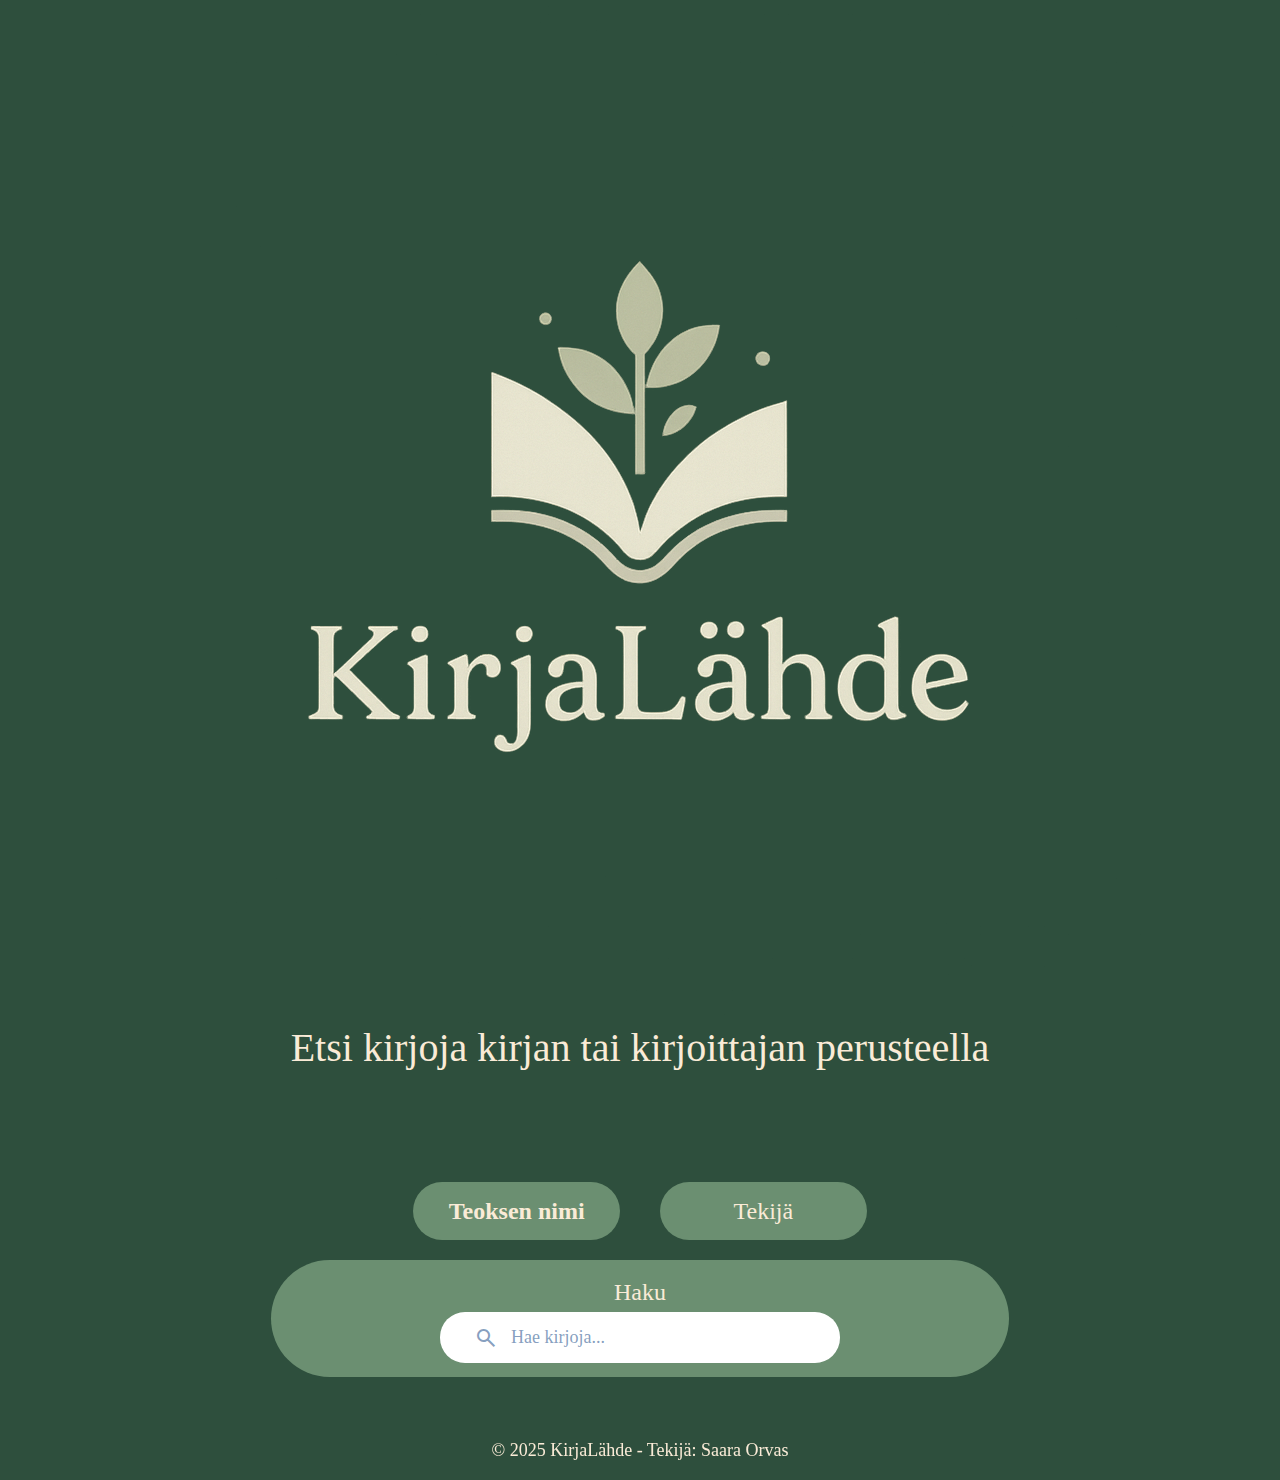
<file: index.html>
<!DOCTYPE html>
<HTML lang="fi">

<head>
	<meta charset = "utf-8">
    <meta name = "viewport" content = "width=device-width, initial-scale=1">
	<title>KirjaLähde</title>
    <link href = "https://cdn.jsdelivr.net/npm/bootstrap@5.3.3/dist/css/bootstrap.min.css" rel = "stylesheet">
	<link rel = "stylesheet" href = "Styles/styles.css">
    <link rel="stylesheet" href="https://fonts.googleapis.com/css2?family=Material+Symbols+Outlined:opsz,wght,FILL,GRAD@20..48,100..700,0..1,-50..200&icon_names=search">
</head>

<body>
     <!-- Lisätty logo, navigointi ja hakukenttä -->
    <div id = "logo" class = "page-header mb-0">
        <img src="Kuvat/KirjaLähdeLogo.png" alt="logo">
    </div>
   
    <div>
        <h1>Etsi kirjoja kirjan tai kirjoittajan perusteella</h1>
    </div>
    
    <div class="container-fluid" id = "navi">
        <div class="row justify-content-center">
            <!-- Lisätty hakuvalinta: teoksen nimi-painike tai tekijä-painike-->
            <div class = "btn-group justify-content-center" role="group" aria-label="Hakutyyppi" id = "hakuValinta">
                <div class = "col-sm-2" id="titlewrapper">
                    <button id="titleBtn" type="button" class="hakutyyppiBtn active" onclick = "setHakutyyppi('title')">Teoksen nimi</button>
                </div>
                <div class = "col-sm-2" id="authorwrapper">
                    <button id="authorBtn" type="button" class="hakutyyppiBtn" onclick = "setHakutyyppi('author')">Tekijä</button>
                </div>
            </div>
            <!-- Hakukenttä, kenttä tyhjenee, kun hiirellä klikkaa kenttää-->
            <div class = "col-sm-7" id = "haku-button">
                <p id="hakuotsikko">Haku</p>
                <form action="submit">
                    <div class = "hakuwrapper">
                        <span class = "search-icon material-symbols-outlined">search</span>
                        <input class = "hakukentta" type = "search" onfocus = "this.value = ''" placeholder = " Hae kirjoja..." name = "etsi">
                    </div>
                </form>
            </div>
        </div>
    </div>

    <!-- Tähän sijoiteaan API-haun tulokset -->
    <div id = "tulokset"></div>

    <div>
        <footer>
            <p>© 2025 KirjaLähde - Tekijä: Saara Orvas</p>
        </footer>
    </div>
    <!-- Oma koodi -->
    <script src = "script.js"></script>

</body>

</html>
</file>
<file: Styles/styles.css>
body {
    background-color: #2E4F3D;
    font-family: Garamond serif ;
    font-size: large;
    color: antiquewhite;
    text-align: center;
}

#logo {
    width: 100%;
    max-width: 1300px;
    height: auto;
    display: flex;
    justify-content: center;
    align-items: center;
    margin: 0 auto;
}

h1 {
    font-family: Georgia serif;
    color: antiquewhite;
    margin-bottom: 70px;
}

#navi {
    padding: 20px;
    font-size: x-large;
}

#hakuvalinta {
    align-items: center;
    justify-content: center;
}

#titlewrapper,
#authorwrapper {
    background-color: #6B8F71;
    padding: 10px;
    border-radius: 60px;
    text-align: center;
    justify-content: center;
    display: flex;
    margin: 20px;
}


#titleBtn,
#authorBtn {
    background-color: transparent;
    border: none;
    color: antiquewhite;
}


.hakutyyppiBtn.active {
    font-weight: bold;
}


#hakuotsikko {
    margin-bottom: 2px;
}

#haku-button {
    background-color: #6B8F71;
    padding: 14px;
    border-radius: 60px;
    text-align: center;
    flex-direction: column;
    align-items: center;
    justify-content: center;
}

.hakuwrapper {
    display: flex;
    align-items: center;
    justify-content: center;
    max-width: 400px;
    margin: 0 auto;
    background-color: white;
    border-radius: 25px;
    padding: 5px 10px;
}

form {
    width: 100%;
    justify-content: center;
}

.hakukentta {
    color: #5a7ca8bd;
    outline: none;
    border: none;
    background: transparent;
    width: 100%;
    max-width: 300px;
    font-size: large;
    margin: 6px;
}

.hakukentta::placeholder {
    color: #5a7ca8bd;
}

.search-icon {
    color: #5a7ca8bd;
    margin-left: 5px;
    background-color: transparent;
    border: none;
}


#tulokset {
    overflow-x: auto;
    width: 100%;
}

.kirjataulu {
    background-color: #6B8F71;
    border-color: rgb(139, 131, 120);
    border-radius: 30px;
    width: 90%;
    border-collapse: collapse;
    border-spacing: 0;
    table-layout: fixed;
    margin: 20px auto;
}

.kirjataulu th {
    padding: 45px;
    text-align: left;
    font-size: x-large;
    overflow-wrap: break-word;
    border-bottom: 1pt solid #345845;
}

.kirjataulu td {
    padding: 45px;
    text-align: left;
    padding-bottom: 30px;
    font-size: large;
    max-width: 0;
    overflow-wrap: break-word;
}

.kirjataulu th:nth-child(3),
.kirjataulu td:nth-child(3) {
    text-align: center;
}

footer {
    margin-top: 40px;
    position: sticky;
    bottom: 0;
}

@media screen and (max-width: 820px) {
    body {
        font-size: medium;
        padding: 10px;
        text-align: center;
    }

    #logo img {
        max-width: 70%;
    }

    h1 {
        text-align: center;
    }

    #titlewrapper,
    #authorwrapper {
        width: 20%;
        margin: 10px;
        padding: 5px;
    }

    #titleBtn,
    #authorBtn,
    #hakuotsikko {
        font-size: large;
    }

    #haku-button {
        width: 70%;
    }

    .hakuwrapper {
        max-width: 90%;
    }

    .hakukentta {
        width: 100%;
        font-size: medium;
        margin: 8px;
    }
    .kirjataulu {
        width: 100%;
        font-size: medium;
    }

    .kirjataulu th,
    .kirjataulu td {
        font-size: medium;
    }

    .kirjataulu th {
        padding: 25px;;
        text-align: left;
    }

    .kirjataulu td {
        padding: 15px;
        text-align: left;
        padding-bottom: 10px;
    }

    .kirjataulu td:nth-child(2),
    .kirjataulu td:nth-child(3) {
        text-align: center;
    }

}

@media screen and (max-width: 500px) {
    body {
        font-size: medium;
        padding: 10px;
        text-align: center;
    }

    #logo img {
        max-width: 70%;
    }

    h1 {
        font-size: large;
        text-align: center;
        margin-bottom: 20px;
    }

    #titlewrapper,
    #authorwrapper {
        margin: 10px;
        padding: 5px;
        width: 100%;
    }

    #titleBtn,
    #authorBtn,
    #hakuotsikko {
        font-size: medium;
    }

    #haku-button {
        width: 100%;
    }

    .hakuwrapper {
        max-width: 90%;
    }

    .hakukentta {
        width: 100%;
        font-size: medium;
        margin: 8px;
    }
    .kirjataulu {
        width: 100%;
    }

    .kirjataulu th,
    .kirjataulu td {
        font-size: medium;
    }

    .kirjataulu th {
        padding: 18px;
        text-align: left;
    }

    .kirjataulu td {
        padding: 15px;
        text-align: left;
        padding-bottom: 10px;
    }

    .kirjataulu td:nth-child(2),
    .kirjataulu td:nth-child(3) {
        text-align: center;
    }

    footer {
        margin-top: 10px;
    }
}
</file>
